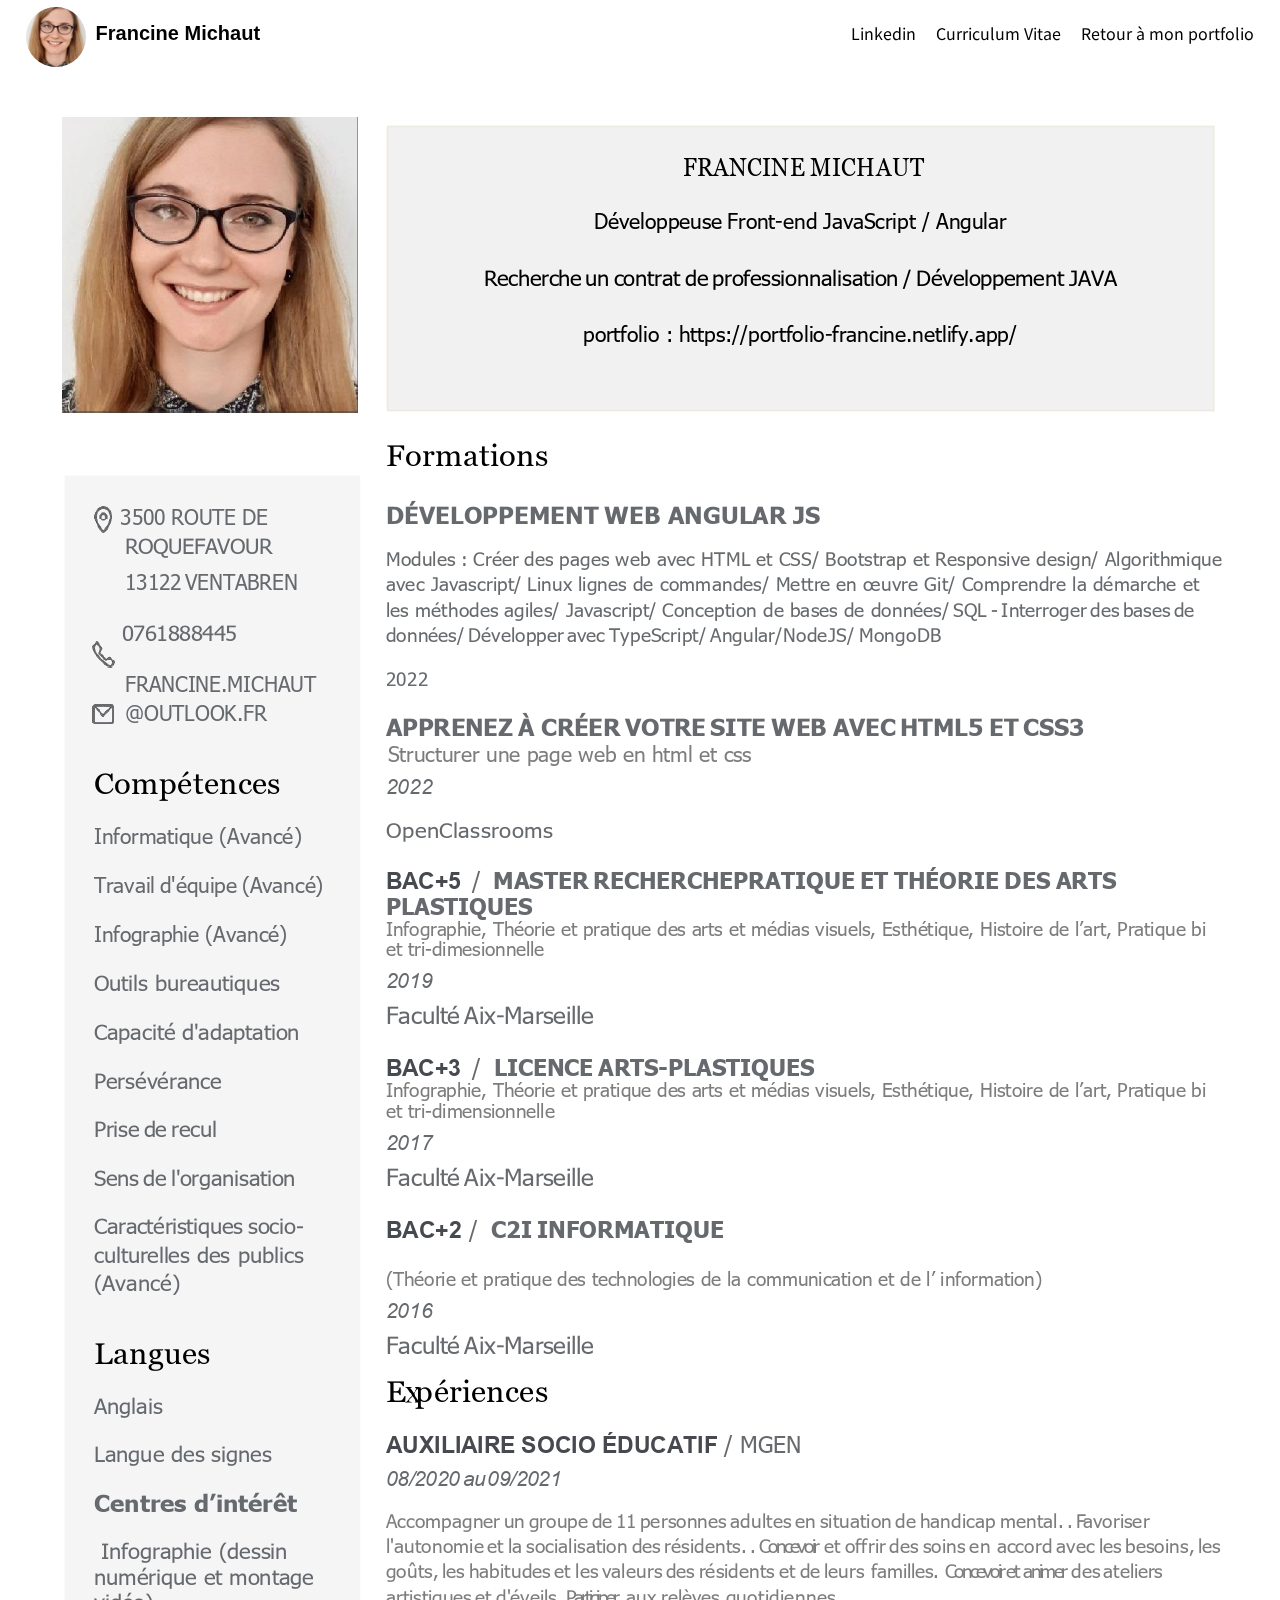
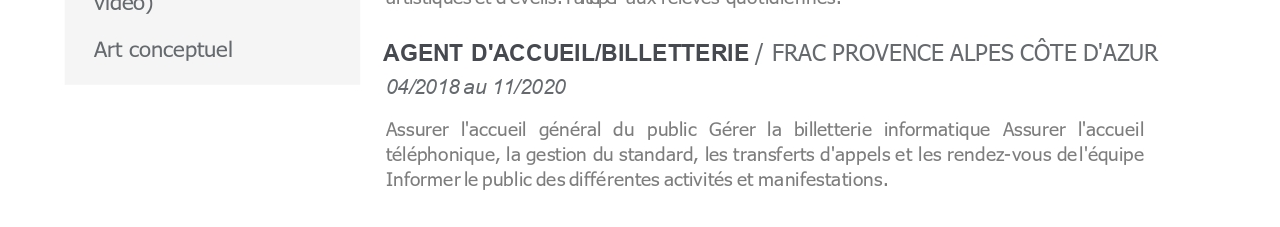
<file: cv.html>
<!DOCTYPE html>
<html lang="en">
<head>
    <meta charset="UTF-8">
    <meta http-equiv="X-UA-Compatible" content="IE=edge">
    <meta name="viewport" content="width=device-width, initial-scale=1.0">
    <link rel="stylesheet" href="style.css" />
    <title>Document</title>
</head>
<body>
    <nav>
        <div class="profile">
            <img src="images/profil.jpg" alt="profile photo" />
            <h1>Francine Michaut</h1>
        </div>   
        <ul>
            <li><a id="boutonnav3" href='https://www.linkedin.com/in/francine-michaut-895959100/' target="_blank">Linkedin</a></li>
            
        
            <li><a id="boutonnav" href="cv.html">Curriculum Vitae</a></li>
            <li><a id="boutonnav2" href="index.html">Retour à mon portfolio</a></li>
        </ul>
    </nav>

    <img id="cv" src="images/cvFM.jpg" target="_blank">
</body>
</html>
</file>
<file: style.css>
@import url('https://fonts.googleapis.com/css2?family=Noto+Sans+JP:wght@300;400&family=Oswald:wght@300&display=swap');

body {
	font-family: 'Noto Sans JP', sans-serif;
	padding: 0 2%;
	margin: 0;
}
/* ********************************Navbar*************************** */
nav {
	display: flex;
	flex-wrap: wrap;
	justify-content: space-between;
	align-items: center;
	background-color: white;
	position: sticky;
	top: 0;
}
nav .profile {
	display: flex;
	align-items: center;
}
nav .profile img {
	width: 60px;
	height: 60px;
	border-radius: 50%;
	margin-top: 3%;
}
nav .profile h1 {
	margin-left: 10px;
	font-size: 20px;
	font-family: 'Gill Sans', 'Gill Sans MT', Calibri, 'Trebuchet MS', sans-serif;
}
nav ul {
	display: flex;
	list-style-type: none;
}
nav ul li {
	margin-left: 20px;
	cursor: pointer;
	border-bottom: 1px solid #fff;
}
nav ul li :hover {
	border-bottom-color: #000;
}

#boutonnav{
	text-decoration: #000;
	color: #000;
}
#boutonnav2{
	text-decoration: #000;
	color: #000;
}
#boutonnav3{
	text-decoration: #000;
	color: #000;
}
/* ***************************Fin Navbar***************************** */
.page-content {
	margin: 4%;                  /* section fin navbar -- début footer */
}
.page-content header {
	margin-top: 5%;               /* titre et paragrahe intro */
	max-width: 80%;
}
.page-content header h1 {           /*titre*/
	margin: 0;
	text-transform: uppercase;
	font-family: 'Oswald', sans-serif;
	font-size: 6vw;
}
.page-content header p {                /* paragraphe intro */
	line-height: 30px;
	color: #818181;
}



#vidnebuleuse {                       /* vidéo */
	max-width: 100%;
	height: auto;
	margin-top: 5%;
	
}


.page-content .projects-section {             /* section des 4 carousels */
	margin-top: 6%;
}
.page-content .projects-section h1 {
	font-family: 'Oswald', sans-serif;
	text-transform: uppercase;
	font-size: 5vw;
	margin-bottom: 5%;
	margin-top: 5%;
}
.page-content .projects-section .projects {
	display: flex;
	flex-wrap: wrap;
}
.page-content .projects-section .project {
	margin-right: 70px;
	max-width: 500px;
}
.page-content .projects-section .project h4 {
	margin: 0;
}
.page-content .projects-section .project .description {
	font-size: 10px;
}
.page-content .projects-section .project .dates {
	font-size: 13px;
	color: rgb(145, 145, 145);
}

footer {
	margin-top: 5%;
	display: flex;
	flex-wrap: wrap;
	justify-content: space-around;
	padding: 10px;
	background-color: #000;
	color: white;
}
footer .colonne p {
	font-size: 12px;
	color: #ccc;
	cursor: pointer;
}
footer .colonne p:hover {
	color: #fff;
}

@media screen and (max-width: 700px) {
	nav {
		justify-content: center;
		
	}
	nav ul {
		margin-top: 5%;
		margin-right: 5%;
	}

	.page-content header {
		margin-top: 10%;
		max-width: 100%;
	}
	.page-content .projects-section {
		margin-top: 15%;
	}
	.page-content .projects-section h1 {
		font-size: 1.5em;
	}
	.page-content .projects-section .project {
		margin-right: 0;
		margin-bottom: 20px;
		max-width: 100%;
	}
	.page-content .projects-section .project .description {
		font-size: 13px;
	}

	footer {
		justify-content: flex-start;
	}
	footer .column {
		width: 80%;
	}


	#cv {
		max-width: 100%;
	}
}
</file>
